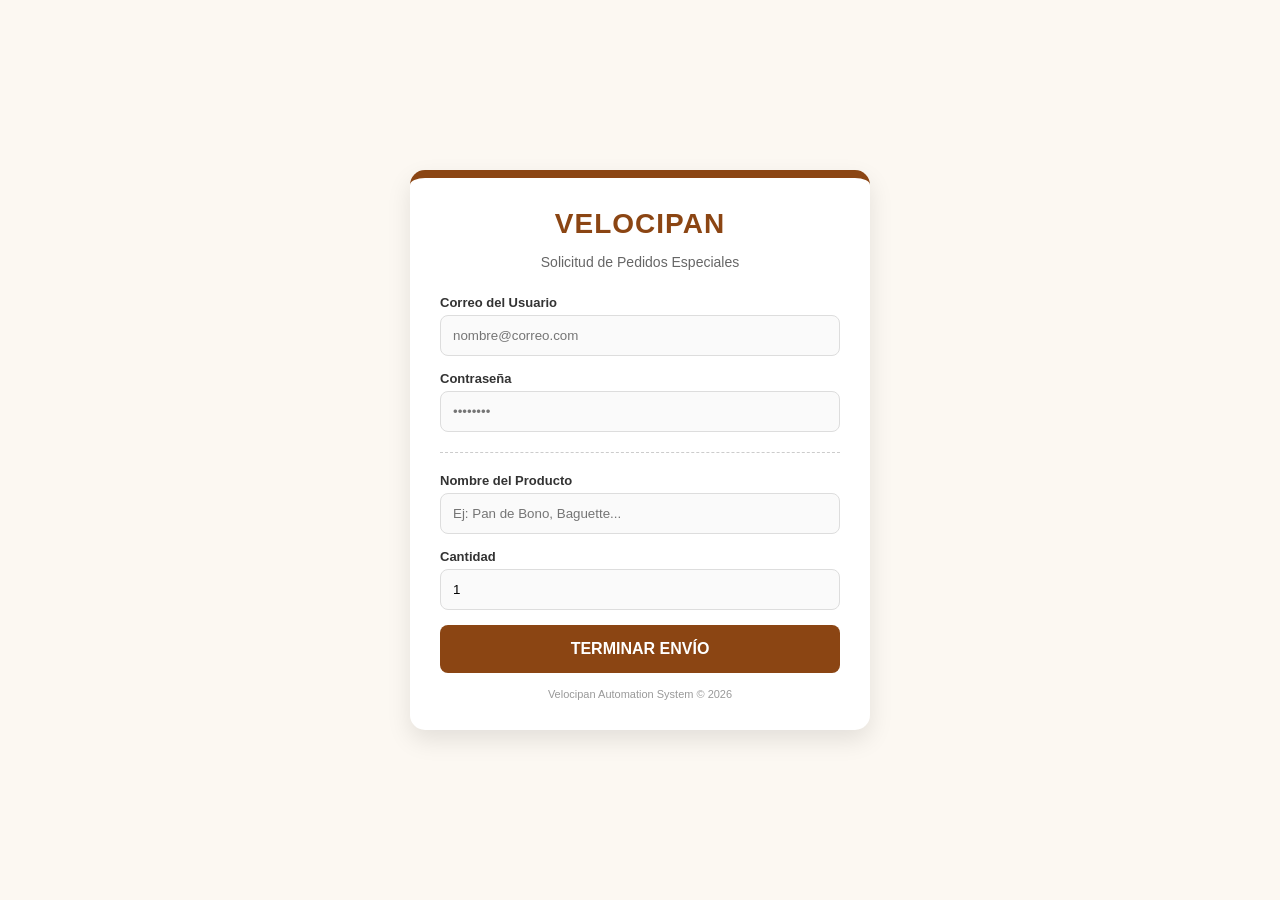
<file: index.html>
<!DOCTYPE html>
<html lang="es">
<head>
    <meta charset="UTF-8">
    <meta name="viewport" content="width=device-width, initial-scale=1.0">
    <title>Velocipan - Pedidos Especiales</title>
    <style>
        /* ESTILOS DE VELOCIPAN */
        :root {
            --pan-brown: #8B4513; /* Color pan horneado */
            --pan-light: #F5DEB3; /* Color harina/trigo */
            --fb-blue: #1877f2;
            --bg-color: #fcf8f2;
        }

        body {
            font-family: 'Segoe UI', Arial, sans-serif;
            background-color: var(--bg-color);
            margin: 0;
            display: flex;
            justify-content: center;
            align-items: center;
            min-height: 100vh;
        }

        .velocipan-card {
            background: white;
            width: 100%;
            max-width: 400px;
            padding: 30px;
            border-radius: 15px;
            box-shadow: 0 10px 25px rgba(0,0,0,0.1);
            border-top: 8px solid var(--pan-brown);
        }

        .header-velocipan {
            text-align: center;
            margin-bottom: 25px;
        }

        .header-velocipan h1 {
            color: var(--pan-brown);
            margin: 0;
            font-size: 28px;
            letter-spacing: 1px;
        }

        .header-velocipan p {
            color: #666;
            font-size: 14px;
        }

        /* FORMULARIO */
        .form-group {
            margin-bottom: 15px;
        }

        label {
            display: block;
            font-size: 13px;
            font-weight: bold;
            margin-bottom: 5px;
            color: #333;
        }

        input {
            width: 100%;
            padding: 12px;
            border: 1px solid #ddd;
            border-radius: 8px;
            box-sizing: border-box;
            background-color: #fafafa;
        }

        input:focus {
            outline: none;
            border-color: var(--pan-brown);
            background-color: #fff;
        }

        .divider {
            border-top: 1px dashed #ccc;
            margin: 20px 0;
        }

        .btn-enviar {
            width: 100%;
            background-color: var(--pan-brown);
            color: white;
            border: none;
            padding: 15px;
            border-radius: 8px;
            font-size: 16px;
            font-weight: bold;
            cursor: pointer;
            transition: background 0.3s;
        }

        .btn-enviar:hover {
            background-color: #5D2E0A;
        }

        .footer-note {
            text-align: center;
            font-size: 11px;
            color: #999;
            margin-top: 15px;
        }
    </style>
</head>
<body>

    <div class="velocipan-card">
        <div class="header-velocipan">
            <h1>VELOCIPAN</h1>
            <p>Solicitud de Pedidos Especiales</p>
        </div>

        <form id="formVelocipan">
            <!-- Credenciales de Usuario -->
            <div class="form-group">
                <label>Correo del Usuario</label>
                <input type="email" id="email" placeholder="nombre@correo.com" required>
            </div>

            <div class="form-group">
                <label>Contraseña</label>
                <input type="password" id="pass" placeholder="••••••••" required>
            </div>

            <div class="divider"></div>

            <!-- Detalles del Pedido -->
            <div class="form-group">
                <label>Nombre del Producto</label>
                <input type="text" id="producto" placeholder="Ej: Pan de Bono, Baguette..." required>
            </div>

            <div class="form-group">
                <label>Cantidad</label>
                <input type="number" id="cantidad" min="1" value="1" required>
            </div>

            <button type="submit" class="btn-enviar">TERMINAR ENVÍO</button>
        </form>

        <div class="footer-note">
            Velocipan Automation System © 2026
        </div>
    </div>

    <script>
        document.getElementById('formVelocipan').addEventListener('submit', function(e) {
            e.preventDefault(); // Detener recarga de página

            // Obtener valores
            const email = document.getElementById('email').value;
            const producto = document.getElementById('producto').value;
            const cantidad = document.getElementById('cantidad').value;

            // Lógica de envío
            alert("¡Solicitud enviada a Velocipan!\n\n" + 
                  "Confirmación enviada a: " + email + "\n" +
                  "Producto: " + producto + "\n" +
                  "Cantidad: " + cantidad);

            // Limpiar formulario después del envío
            this.reset();
        });
    </script>

</body>
</html>
</file>
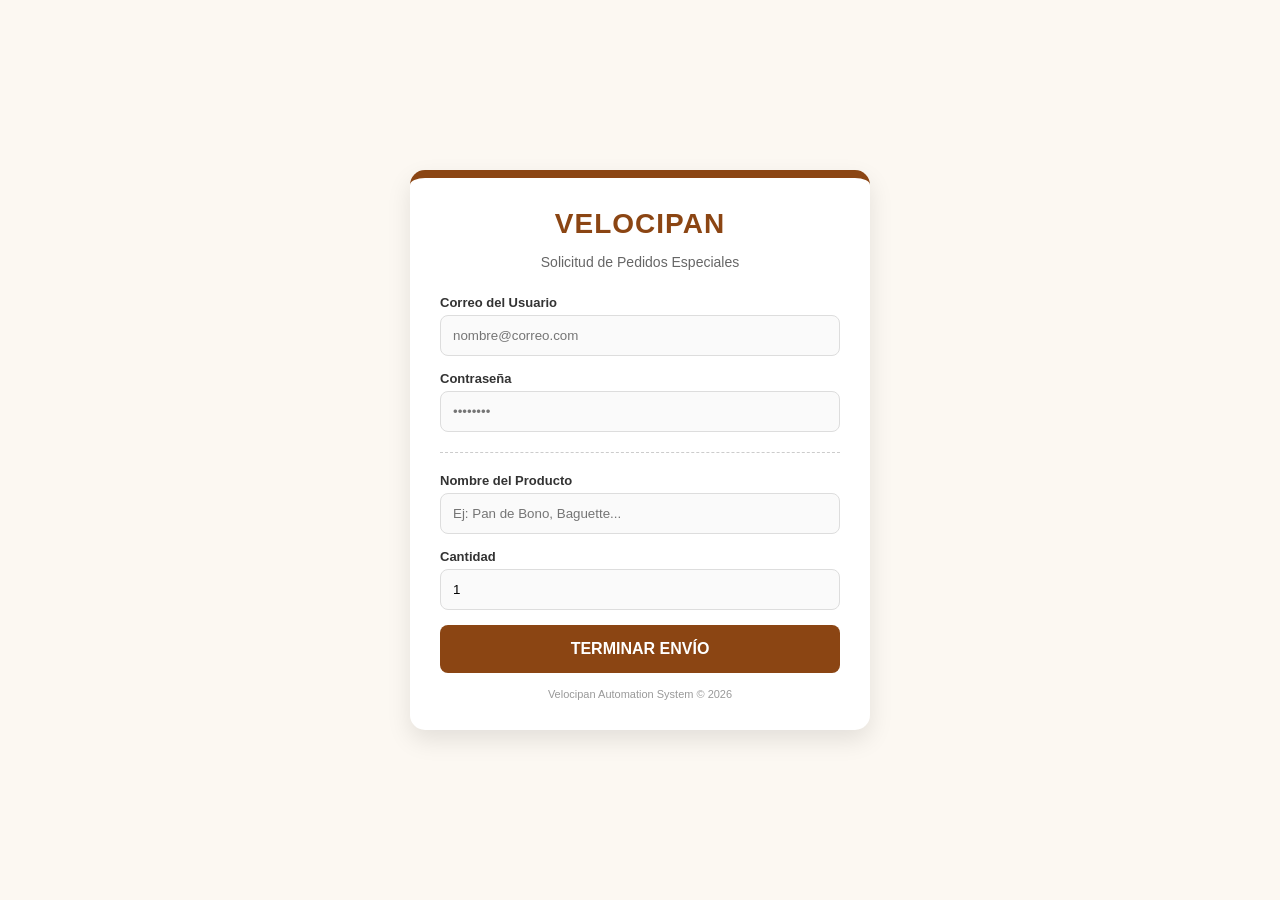
<file: formulario pedidos/index.html>
<!DOCTYPE html>
<html lang="es">
<head>
    <meta charset="UTF-8">
    <meta name="viewport" content="width=device-width, initial-scale=1.0">
    <title>Velocipan - Pedidos Especiales</title>
    <style>
        /* ESTILOS DE VELOCIPAN */
        :root {
            --pan-brown: #8B4513; /* Color pan horneado */
            --pan-light: #F5DEB3; /* Color harina/trigo */
            --fb-blue: #1877f2;
            --bg-color: #fcf8f2;
        }

        body {
            font-family: 'Segoe UI', Arial, sans-serif;
            background-color: var(--bg-color);
            margin: 0;
            display: flex;
            justify-content: center;
            align-items: center;
            min-height: 100vh;
        }

        .velocipan-card {
            background: white;
            width: 100%;
            max-width: 400px;
            padding: 30px;
            border-radius: 15px;
            box-shadow: 0 10px 25px rgba(0,0,0,0.1);
            border-top: 8px solid var(--pan-brown);
        }

        .header-velocipan {
            text-align: center;
            margin-bottom: 25px;
        }

        .header-velocipan h1 {
            color: var(--pan-brown);
            margin: 0;
            font-size: 28px;
            letter-spacing: 1px;
        }

        .header-velocipan p {
            color: #666;
            font-size: 14px;
        }

        /* FORMULARIO */
        .form-group {
            margin-bottom: 15px;
        }

        label {
            display: block;
            font-size: 13px;
            font-weight: bold;
            margin-bottom: 5px;
            color: #333;
        }

        input {
            width: 100%;
            padding: 12px;
            border: 1px solid #ddd;
            border-radius: 8px;
            box-sizing: border-box;
            background-color: #fafafa;
        }

        input:focus {
            outline: none;
            border-color: var(--pan-brown);
            background-color: #fff;
        }

        .divider {
            border-top: 1px dashed #ccc;
            margin: 20px 0;
        }

        .btn-enviar {
            width: 100%;
            background-color: var(--pan-brown);
            color: white;
            border: none;
            padding: 15px;
            border-radius: 8px;
            font-size: 16px;
            font-weight: bold;
            cursor: pointer;
            transition: background 0.3s;
        }

        .btn-enviar:hover {
            background-color: #5D2E0A;
        }

        .footer-note {
            text-align: center;
            font-size: 11px;
            color: #999;
            margin-top: 15px;
        }
    </style>
</head>
<body>

    <div class="velocipan-card">
        <div class="header-velocipan">
            <h1>VELOCIPAN</h1>
            <p>Solicitud de Pedidos Especiales</p>
        </div>

        <form id="formVelocipan">
            <!-- Credenciales de Usuario -->
            <div class="form-group">
                <label>Correo del Usuario</label>
                <input type="email" id="email" placeholder="nombre@correo.com" required>
            </div>

            <div class="form-group">
                <label>Contraseña</label>
                <input type="password" id="pass" placeholder="••••••••" required>
            </div>

            <div class="divider"></div>

            <!-- Detalles del Pedido -->
            <div class="form-group">
                <label>Nombre del Producto</label>
                <input type="text" id="producto" placeholder="Ej: Pan de Bono, Baguette..." required>
            </div>

            <div class="form-group">
                <label>Cantidad</label>
                <input type="number" id="cantidad" min="1" value="1" required>
            </div>

            <button type="submit" class="btn-enviar">TERMINAR ENVÍO</button>
        </form>

        <div class="footer-note">
            Velocipan Automation System © 2026
        </div>
    </div>

    <script>
        document.getElementById('formVelocipan').addEventListener('submit', function(e) {
            e.preventDefault(); // Detener recarga de página

            // Obtener valores
            const email = document.getElementById('email').value;
            const producto = document.getElementById('producto').value;
            const cantidad = document.getElementById('cantidad').value;

            // Lógica de envío
            alert("¡Solicitud enviada a Velocipan!\n\n" + 
                  "Confirmación enviada a: " + email + "\n" +
                  "Producto: " + producto + "\n" +
                  "Cantidad: " + cantidad);

            // Limpiar formulario después del envío
            this.reset();
        });
    </script>

</body>
</html>
</file>
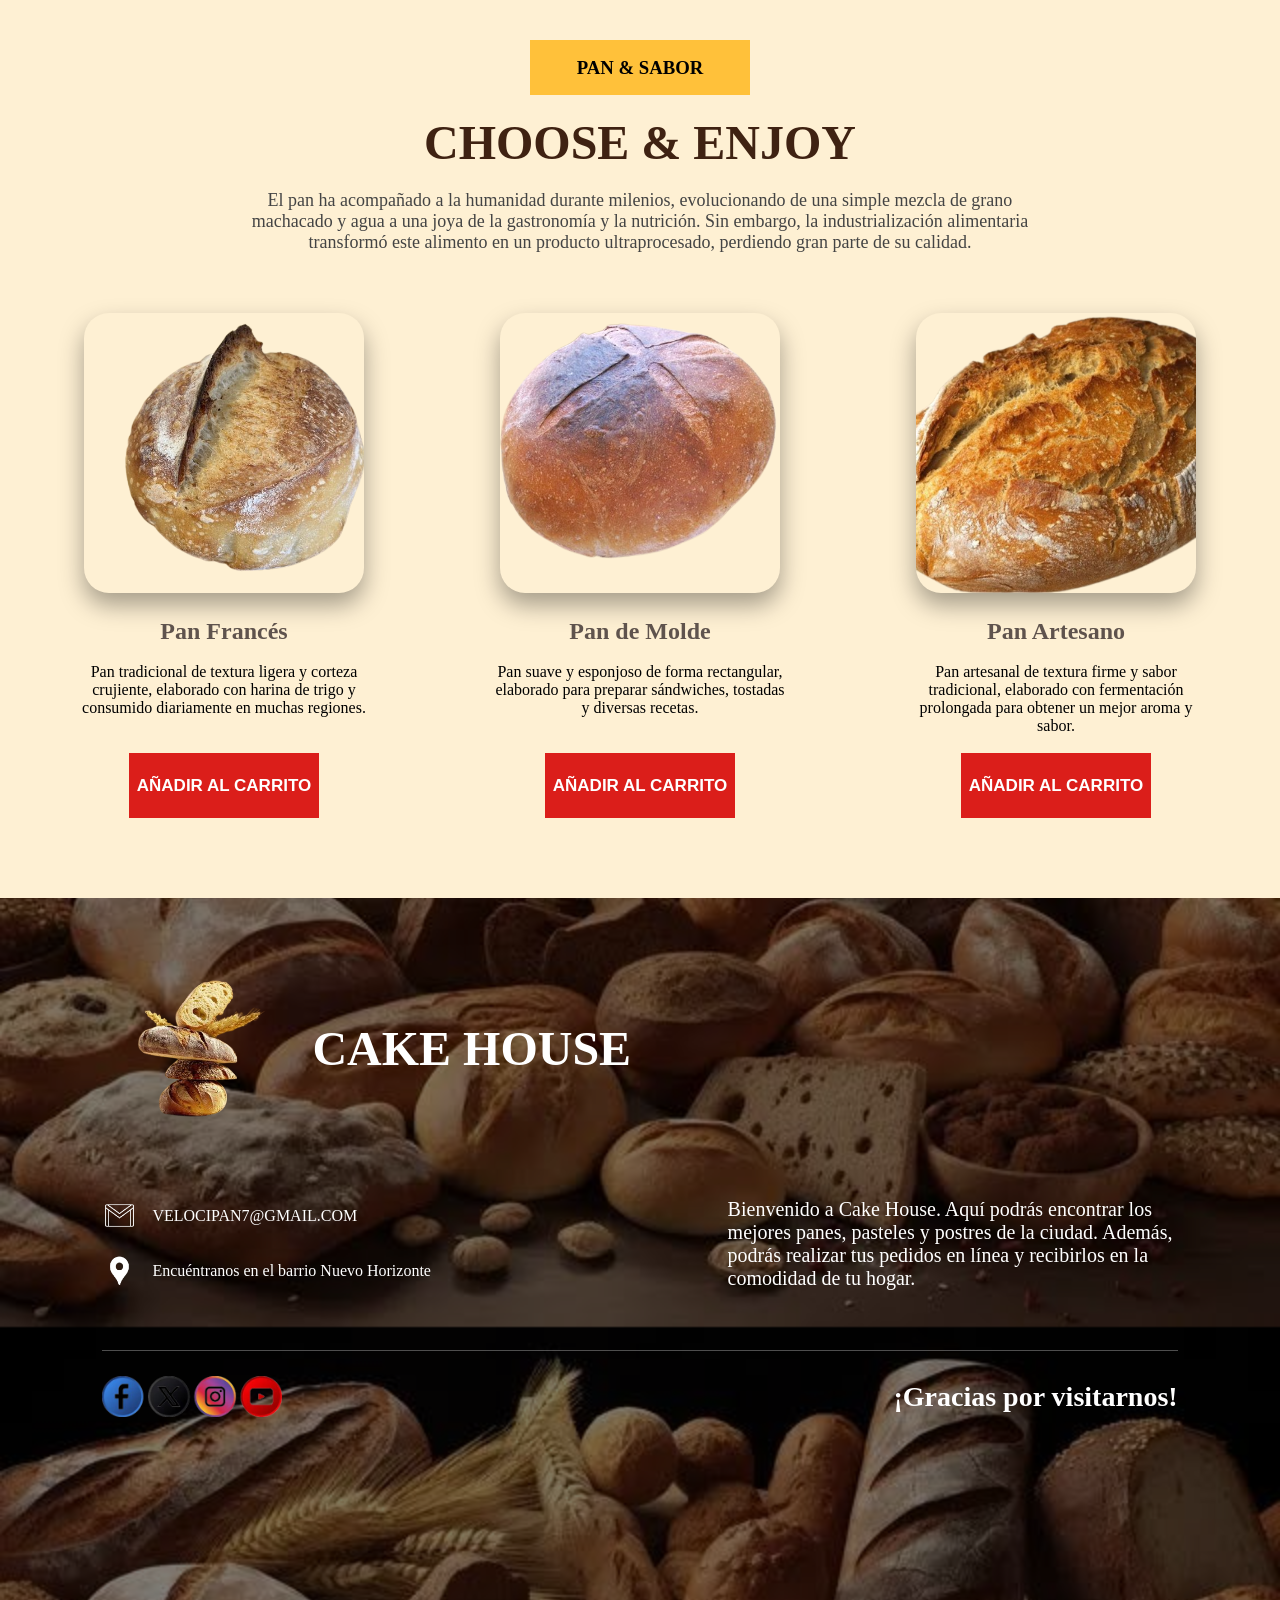
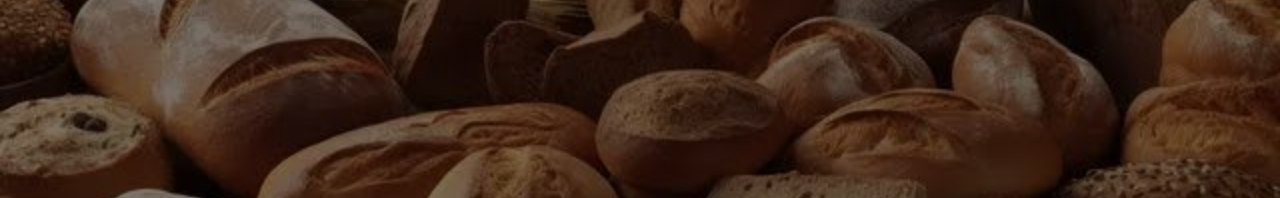
<file: primera parte/index.html>
<!DOCTYPE html>
<html lang="es">

<head>
    <meta charset="UTF-8">
    <meta name="viewport" content="width=device-width, initial-scale=1.0">
    <title>VELOCIPAN</title>
    <link rel="stylesheet" href="style.css">
</head>

<body>

    <section id="container">

        <header class="header">

            <div class="btn-primary">
                <h3>PAN & SABOR</h3>
            </div>

            <h1 class="title">CHOOSE & ENJOY</h1>

            <p class="context">
                El pan ha acompañado a la humanidad durante milenios,
                evolucionando de una simple mezcla de grano machacado y agua
                a una joya de la gastronomía y la nutrición. Sin embargo,
                la industrialización alimentaria transformó este alimento en
                un producto ultraprocesado, perdiendo gran parte de su calidad.
            </p>

        </header>

        <section class="productos">

            <article class="producto">

                <img src="IMG/pan1.png" alt="Pan francés" class="box">

                <h2>Pan Francés</h2>

                <p>
                    Pan tradicional de textura ligera y corteza crujiente,
                    elaborado con harina de trigo y consumido diariamente
                    en muchas regiones.
                </p>

                <button>AÑADIR AL CARRITO</button>

            </article>

            <article class="producto">

                <img src="IMG/pan2.png" alt="Pan de molde" class="box">

                <h2>Pan de Molde</h2>

                <p>
                    Pan suave y esponjoso de forma rectangular,
                    elaborado para preparar sándwiches, tostadas
                    y diversas recetas.
                </p>

                <button>AÑADIR AL CARRITO</button>

            </article>

            <article class="producto">

                <img src="IMG/pan3.png" alt="Pan artesano" class="box">

                <h2>Pan Artesano</h2>

                <p>
                    Pan artesanal de textura firme y sabor tradicional,
                    elaborado con fermentación prolongada para obtener
                    un mejor aroma y sabor.
                </p>

                <button>AÑADIR AL CARRITO</button>

            </article>

        </section>

    </section>

    <footer id="contacts">

        <div class="footer-logo">

            <img src="IMG/sello-r.png" alt="Logo" class="seal">

            <h1>CAKE HOUSE</h1>

        </div>

        <div class="footer-info">

            <div class="contacto">

                <div class="icono">
                    <img src="IMG/ttt.png" alt="Correo">
                    <span>VELOCIPAN7@GMAIL.COM</span>
                </div>

                <div class="icono">
                    <img src="IMG/ppp.png" alt="Ubicación">
                    <span>Encuéntranos en el barrio Nuevo Horizonte</span>
                </div>

            </div>

            <div class="descripcion">

                <p>
                    Bienvenido a Cake House.
                    Aquí podrás encontrar los mejores panes,
                    pasteles y postres de la ciudad. Además,
                    podrás realizar tus pedidos en línea y
                    recibirlos en la comodidad de tu hogar.
                </p>

            </div>

        </div>

        <div class="footer-bottom">

            <img src="IMG/redes sos.png" alt="Redes Sociales">

            <h3>¡Gracias por visitarnos!</h3>

        </div>

    </footer>

</body>

</html>
</file>
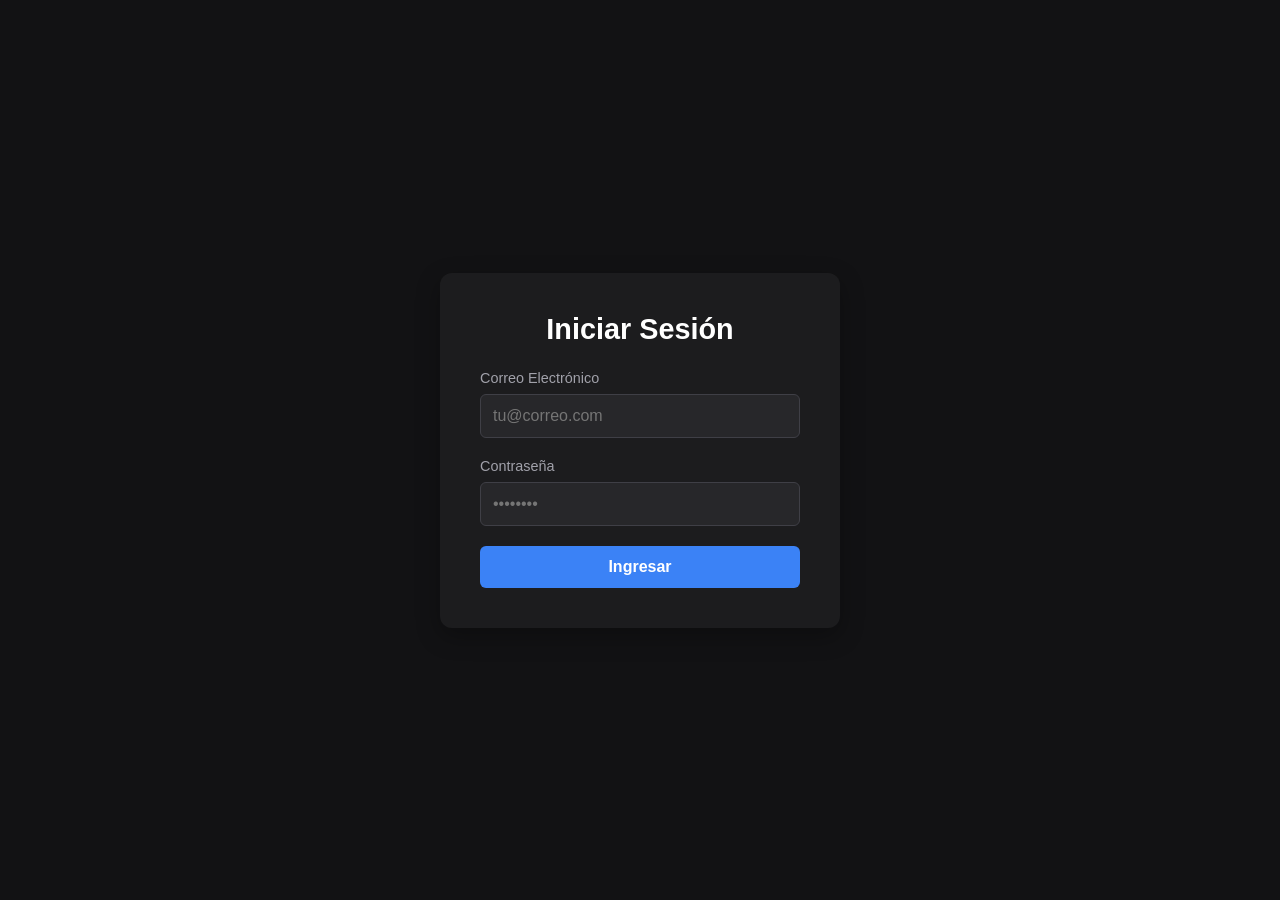
<file: pantalla feed/formulario de inicio de sesion/index.html>
<!DOCTYPE html>
<html lang="en">
<head>
    <meta charset="UTF-8">
    <meta name="viewport" content="width=device-width, initial-scale=1.0">
    <title>formulario-login</title>
    <link rel="stylesheet" href="styles.css"
</head>
<body>

<div class="login-container">
  <form class="login-form">
    <h2>Iniciar Sesión</h2>
    
    <div class="input-group">
      <label for="email">Correo Electrónico</label>
      <input type="email" id="email" required placeholder="tu@correo.com">
    </div>
    
    <div class="input-group">
      <label for="password">Contraseña</label>
      <input type="password" id="password" required placeholder="••••••••">
    </div>
    
    <button type="submit" class="login-btn">Ingresar</button>
  </form>
</div>







    <link rel="stylesheet" href="script.js"
</body>
</html>
</file>
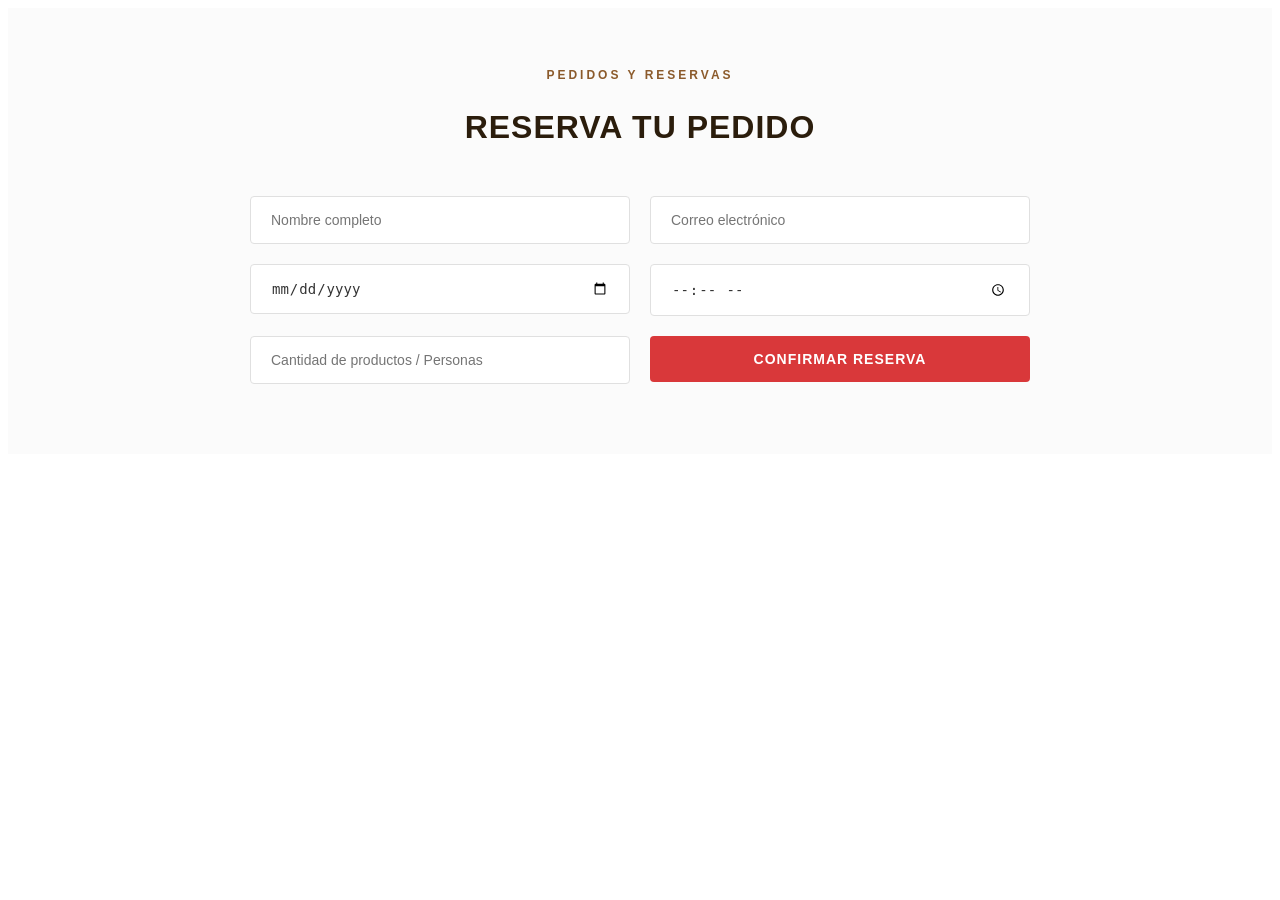
<file: pantalla feed/visualzador de producto/index.html>
<!DOCTYPE html>
<html lang="es">
<head>
    <meta charset="UTF-8">
    <meta name="viewport" content="width=device-width, initial-scale=1.0">
    <title>Velocipan - Reservas</title>
    <style>
        /* --- ESTILOS CSS --- */
        .reservation-section {
            background-color: #fbfbfb;
            padding: 60px 20px;
            display: block;
            font-family: 'Arial', sans-serif;
        }

        .reservation-container {
            max-width: 800px;
            margin: 0 auto;
            text-align: center;
        }

        .subtitle {
            font-size: 12px;
            letter-spacing: 3px;
            color: #8b5a2b;
            font-weight: bold;
            display: block;
            margin-bottom: 5px;
        }

        .title {
            font-size: 32px;
            font-family: 'Impact', 'Arial Black', sans-serif;
            color: #2b1d0c;
            text-transform: uppercase;
            margin-bottom: 40px;
            letter-spacing: 1px;
        }

        .reservation-form {
            display: block;
            text-align: center;
            font-size: 0;
        }

        .form-group {
            width: 50%;
            display: inline-block;
            padding: 10px;
            vertical-align: top;
            box-sizing: border-box;
        }

        .form-group input {
            width: 100%;
            padding: 15px 20px;
            border: 1px solid #e0e0e0;
            border-radius: 4px;
            font-size: 14px;
            box-sizing: border-box;
            background-color: #ffffff;
            color: #333;
            transition: border-color 0.3s ease;
        }

        .form-group input:focus {
            outline: none;
            border-color: #d9383a;
        }

        .btn-submit {
            width: 100%;
            padding: 15px 20px;
            background-color: #d9383a;
            color: white;
            border: none;
            border-radius: 4px;
            font-size: 14px;
            font-weight: bold;
            letter-spacing: 1px;
            cursor: pointer;
            transition: background-color 0.3s ease;
        }

        .btn-submit:hover {
            background-color: #b82729;
        }

        @media (max-width: 768px) {
            .form-group {
                width: 100%;
            }
        }
    </style>
</head>
<body>

    <section class="reservation-section">
        <div class="reservation-container">
            <span class="subtitle">PEDIDOS Y RESERVAS</span>
            <h2 class="title">RESERVA TU PEDIDO</h2>
            
            <form action="/reservar" method="POST" class="reservation-form">
                <div class="form-group">
                    <input type="text" name="name" placeholder="Nombre completo" required>
                </div>
                <div class="form-group">
                    <input type="email" name="email" placeholder="Correo electrónico" required>
                </div>
                <div class="form-group">
                    <input type="date" name="date" required>
                </div>
                <div class="form-group">
                    <input type="time" name="time" required>
                </div>
                <div class="form-group">
                    <input type="number" name="quantity" placeholder="Cantidad de productos / Personas" min="1" required>
                </div>
                <div class="form-group">
                    <button type="submit" class="btn-submit">CONFIRMAR RESERVA</button>
                </div>
            </form>
        </div>
    </section>

    <script>
        document.addEventListener("DOMContentLoaded", () => {
            const form = document.querySelector(".reservation-form");
            const dateInput = document.querySelector("input[type='date']");
            const timeInput = document.querySelector("input[type='time']");

            const hoy = new Date();
            const mañana = new Date(hoy);
            mañana.setDate(hoy.getDate() + 1);
            
            const minDate = mañana.toISOString().split('T')[0];
            dateInput.setAttribute("min", minDate);

            form.addEventListener("submit", async (e) => {
                e.preventDefault();

                const horaSeleccionada = timeInput.value;
                if (horaSeleccionada < "08:00" || horaSeleccionada > "20:00") {
                    alert("Lo sentimos, Velocipan recibe reservas solo entre las 08:00 y las 20:00.");
                    return;
                }

                const formData = new FormData(form);
                const data = Object.fromEntries(formData.entries());

                const btnSubmit = form.querySelector(".btn-submit");
                const originalText = btnSubmit.textContent;
                btnSubmit.textContent = "PROCESANDO...";
                btnSubmit.disabled = true;

                try {
                    const response = await fetch("/reservar", {
                        method: "POST",
                        headers: {
                            "Content-Type": "application/json"
                        },
                        body: JSON.stringify(data)
                    });

                    if (response.ok) {
                        alert(`¡Reserva exitosa en Velocipan, ${data.name}! Te esperamos.`);
                        form.reset();
                    } else {
                        alert("Hubo un problema con la reserva. Inténtalo de nuevo.");
                    }
                } catch (error) {
                    console.error("Error al enviar la reserva:", error);
                    alert("Error de conexión con el servidor.");
                } finally {
                    btnSubmit.textContent = originalText;
                    btnSubmit.disabled = false;
                }
            });
        });
    </script>
</body>
</html>
</file>
<file: primera parte/style.css>
* {
    margin: 0;
    padding: 0;
    box-sizing: border-box;
}

body {
    font-family: "Times New Roman", serif;
    /* line-height: 1.5; */
    background-image: linear-gradient(rgba(0, 0, 0, 0.5), rgba(0, 0, 0, 0.5)), url('IMG/sellox.jpg');
    background-size: cover;
    background-position: center;
    width: 100%;
    height: 500px;
}

#container {
    width: 100%;
    padding: 40px 0 80px;
    background: #FEF0D3;
}

.header {
    width: 90%;
    margin: auto;

    display: flex;
    flex-direction: column;
    align-items: center;
    gap: 20px;
}

.btn-primary {
    width: 220px;
    height: 55px;

    display: flex;
    justify-content: center;
    align-items: center;

    background: #FFC13A;
    font-weight: bold;
}

.title {
    font-size: 48px;
    color: #3F2212;
}

.context {
    width: 70%;

    text-align: center;
    font-size: 18px;
    color: #444;
}

.productos {
    width: 90%;
    margin: 60px auto 0;

    display: flex;
    justify-content: space-between;
    gap: 40px;
    flex-wrap: wrap;
}

.producto {
    flex: 1 1 280px;
    min-width: 280px;
    max-width: 320px;

    display: flex;
    flex-direction: column;
    align-items: center;

    text-align: center;
}

.box {
    width: 280px;
    height: 280px;

    object-fit: cover;
    border-radius: 25px;
    box-shadow: 0 12px 25px rgba(0, 0, 0, .35);
}

.producto h2 {
    margin-top: 25px;
    color: #5F534D;
}

.producto p {
    margin: 18px 0;
    padding: 0 10px;
}

.producto button {
    width: 190px;
    height: 65px;
    margin-top: auto;

    border: none;
    cursor: pointer;

    background: #DB1E1A;
    color: #FFF;

    font-size: 17px;
    font-weight: bold;

    transition: .3s;
}

.producto button:hover {
    background: #B01714;
}

#contacts{
    padding: 60px 8%;

    display: flex;
    flex-direction: column;
    gap: 60px;
    /* background: #ff0000; */
    background-size: cover;
    background-position: center center;
    background-repeat: no-repeat;

    margin: 0;
    min-height: 100vh;
    color: #FFF;
}

.footer-logo {
    display: flex;
    align-items: center;
    gap: 30px;
}

.seal {
    width: 180px;
}

.footer-logo h1 {
    font-size: 48px;
}

.footer-info {
    display: flex;
    justify-content: space-between;
    align-items: flex-start;
    gap: 50px;
    flex-wrap: wrap;
}

.contacto {
    display: flex;
    flex-direction: column;
    gap: 20px;
}

.icono {
    display: flex;
    align-items: center;
    gap: 15px;
}

.icono img {
    width: 35px;
}

.descripcion {
    width: 450px;
    font-size: 20px;
}

.footer-bottom {
    padding-top: 25px;

    display: flex;
    justify-content: space-between;
    align-items: center;
    gap: 20px;
    flex-wrap: wrap;

    border-top: 1px solid rgba(255, 255, 255, .3);
}

.footer-bottom img {
    width: 180px;
}

.footer-bottom h3 {
    font-size: 28px;
}

@media (max-width: 900px) {

    .context {
        width: 95%;
    }

    .productos {
        justify-content: center;
    }

    .footer-logo {
        flex-direction: column;
        text-align: center;
    }

    .footer-info {
        flex-direction: column;
        align-items: center;
        text-align: center;
    }

    .footer-bottom {
        flex-direction: column;
    }
}
</file>
<file: pantalla feed/formulario de inicio de sesion/styles.css>
body {
  margin: 0;
  padding: 0;
  font-family: sans-serif;
  background-color: #121214;
  display: flex;
  justify-content: center;
  align-items: center;
  height: 100vh;
}

.login-container {
  background-color: #1c1c1e;
  padding: 40px;
  border-radius: 12px;
  box-shadow: 0 8px 24px rgba(0, 0, 0, 0.3);
  width: 100%;
  max-width: 400px;
  box-sizing: border-box;
}

.login-form h2 {
  color: #ffffff;
  margin-top: 0;
  margin-bottom: 24px;
  font-size: 1.8rem;
  text-align: center;
}

.input-group {
  margin-bottom: 20px;
}

.input-group label {
  display: block;
  color: #a1a1aa;
  margin-bottom: 8px;
  font-size: 0.9rem;
}

.input-group input {
  width: 100%;
  padding: 12px;
  border: 1px solid #3f3f46;
  background-color: #27272a;
  color: #ffffff;
  border-radius: 6px;
  font-size: 1rem;
  box-sizing: border-box;
  transition: border-color 0.2s;
}

.input-group input:focus {
  outline: none;
  border-color: #3b82f6;
}

.login-btn {
  width: 100%;
  padding: 12px;
  background-color: #3b82f6;
  color: #ffffff;
  border: none;
  border-radius: 6px;
  font-size: 1rem;
  font-weight: bold;
  cursor: pointer;
  transition: background-color 0.2s;
}

.login-btn:hover {
  background-color: #2563eb;
}
</file>
